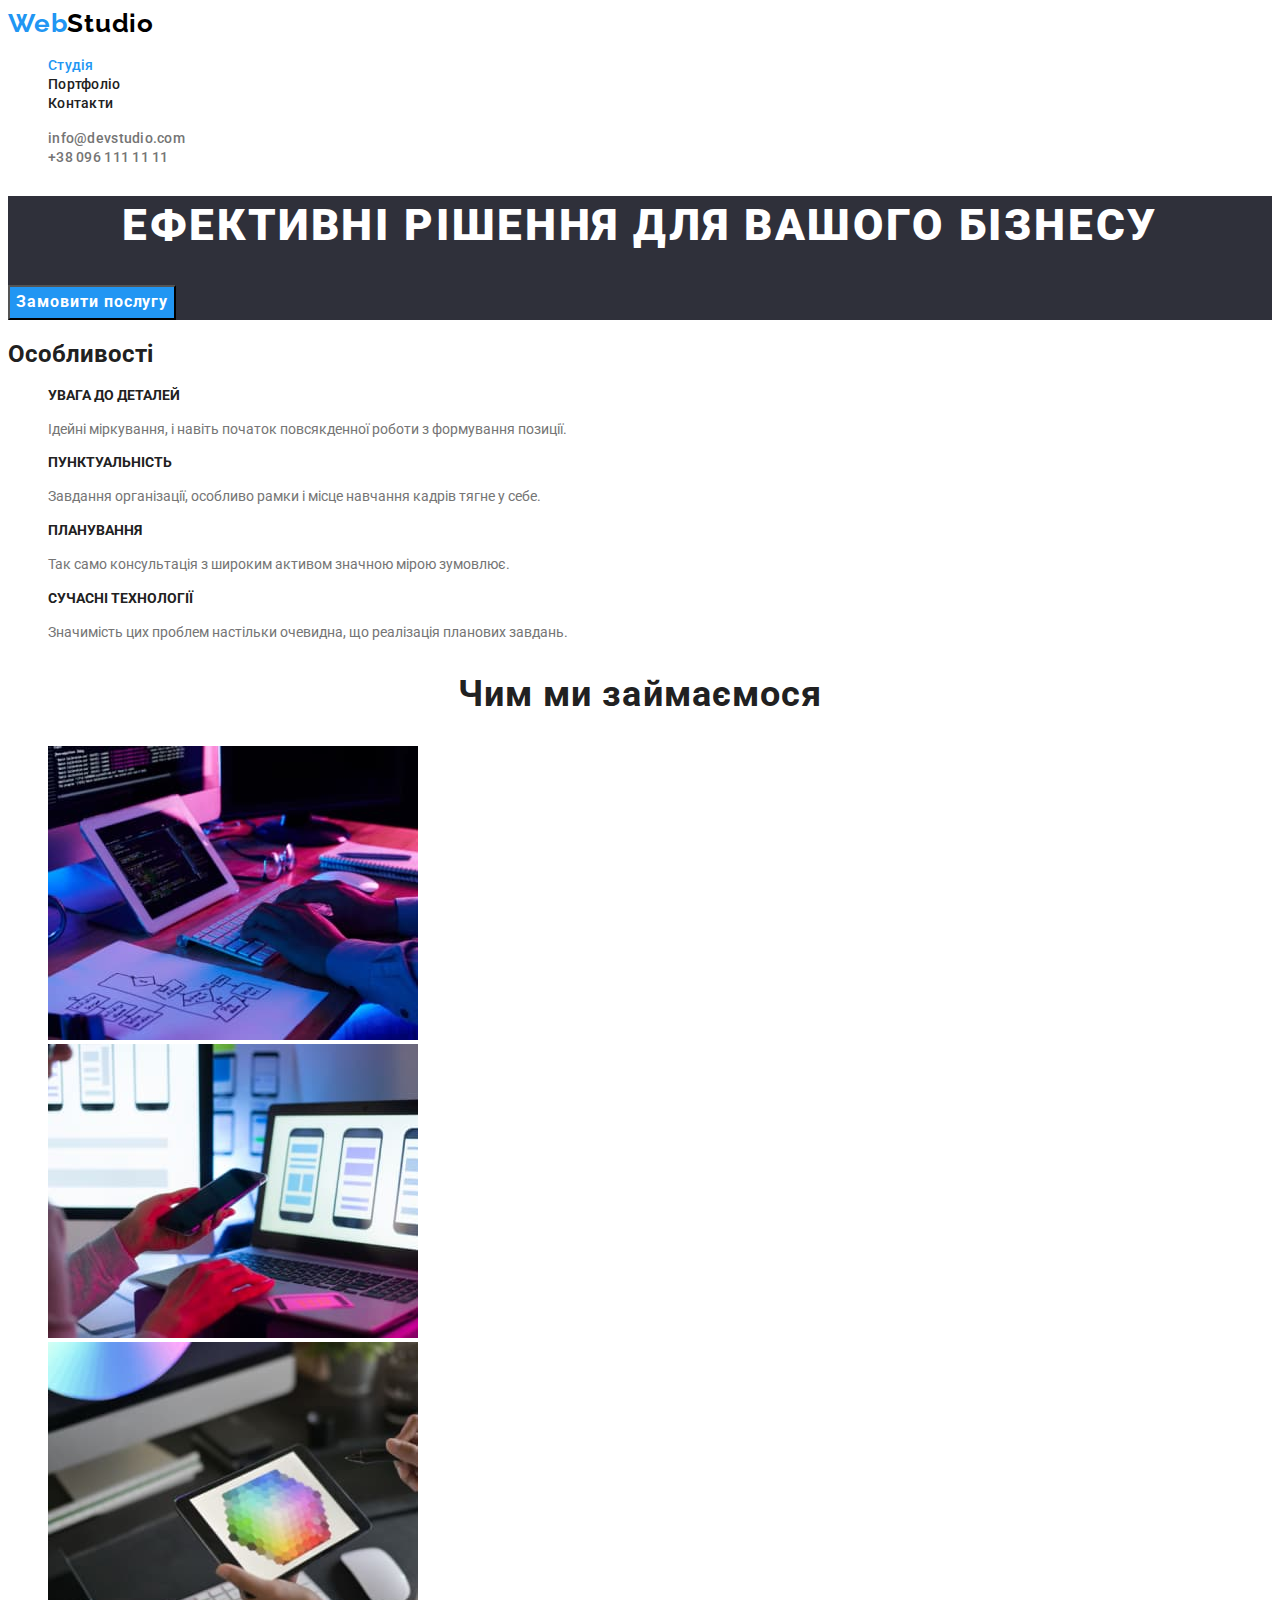
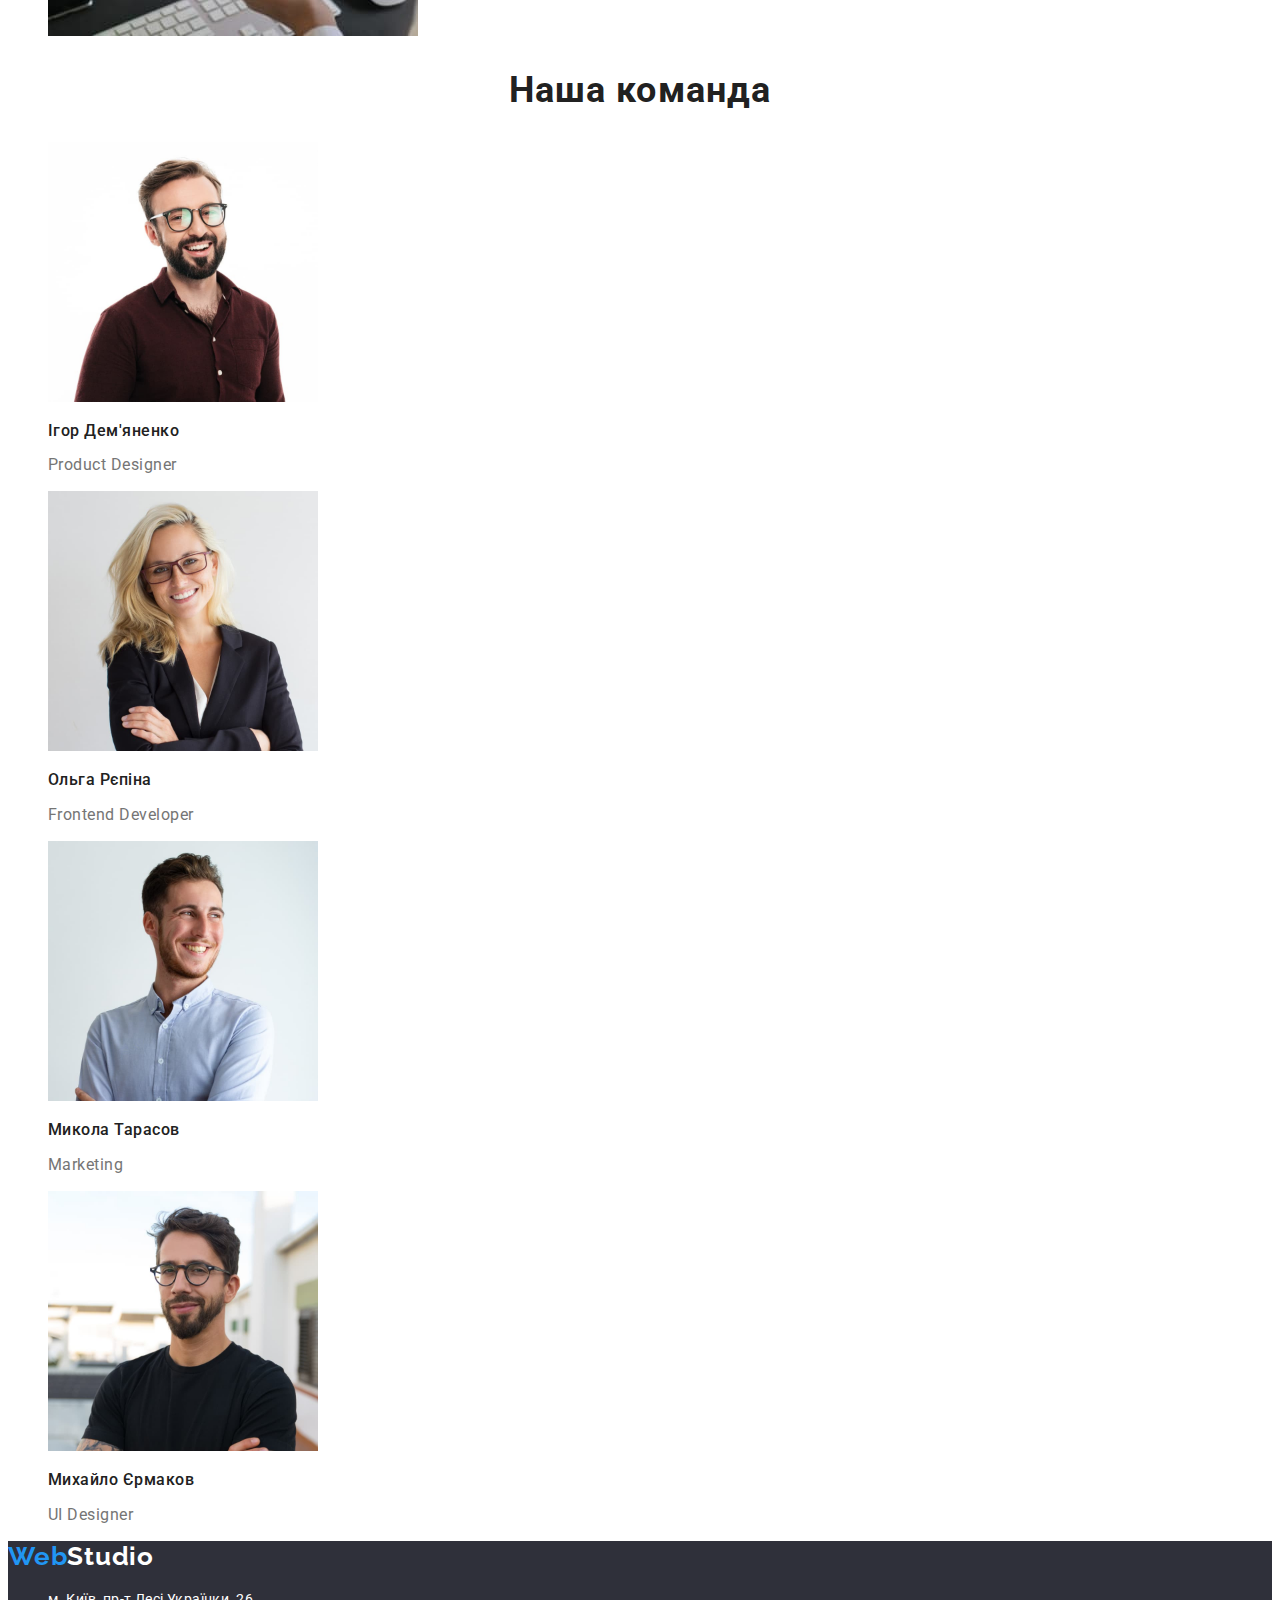
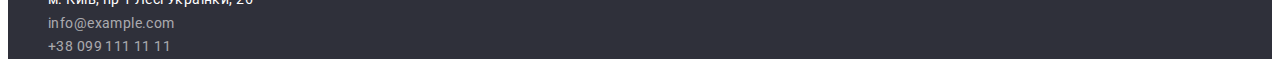
<file: index.html>
<!DOCTYPE html>
<html lang="uk">
<head>
    <meta charset="UTF-8">
    <meta http-equiv="X-UA-Compatible" content="IE=edge">
    <meta name="viewport" content="width=device-width, initial-scale=1.0">
    <title>Document</title>
    <link href="https://fonts.googleapis.com/css2?family=Raleway:wght@700&family=Roboto:wght@400;500;700;900&display=swap"
        rel="stylesheet">
    <link rel="stylesheet" href="./css/styles.css">
</head>
<body>
    <header>
        <nav>
            <a href="./index.html" class="logo link">
                <span class="accent">Web</span>Studio
            </a>

            <ul class="site-nav list">
                <li><a href="./index.html" class="site-nav-link link current">Студія</a></li>
                <li><a href="./portfolio.html" class="site-nav-link link">Портфоліо</a></li>
                <li><a href="" class="site-nav-link link">Контакти</a></li>
            </ul>
        </nav>

        <ul class="list">
            <li>
                <a href="mailto:info@devstudio.com" class="contacts-link link">info@devstudio.com</a>
            </li>
            <li>
                <a href="tel:+380961111111" class="contacts-link link">+38 096 111 11 11</a>
            </li>
        </ul>
    </header>
    <main>
        <section class="hero">
            <h1 class="hero-title">Ефективні рішення для вашого бізнесу</h1>
            <button type="button" class="button">Замовити послугу</button>
        </section>

        <section>
            <h2>Особливості</h2>
            
            <ul class="feature-list list">
                <li>
                    <h3 class="feature-list-title">УВАГА ДО ДЕТАЛЕЙ</h3>
                    <p class="feature-list-text">Ідейні міркування, і навіть початок повсякденної роботи з формування позиції.</p>
                </li>
                <li>
                    <h3 class="feature-list-title">ПУНКТУАЛЬНІСТЬ</h3>
                    <p class="feature-list-text">Завдання організації, особливо рамки і місце навчання кадрів тягне у себе.</p>
                </li>
                <li>
                    <h3 class="feature-list-title">ПЛАНУВАННЯ</h3>
                    <p class="feature-list-text">Так само консультація з широким активом значною мірою зумовлює.</p>
                </li>
                <li>
                    <h3 class="feature-list-title">СУЧАСНІ ТЕХНОЛОГІЇ</h3>
                    <p class="feature-list-text">Значимість цих проблем настільки очевидна, що реалізація планових завдань.</p>
                </li>
            </ul>
        </section>

        <section>
            <h2 class="section-title">Чим ми займаємося</h2>
            
            <ul class="list">
                <li>
                    <a href="">
                        <img src="./img/img_1.jpg" alt="Розробка веб-сторінок" width="370">
                    </a>
                </li>
                <li>
                    <a href="">
                        <img src="./img/img_2.jpg" alt="Адаптиви" width="370">
                    </a>
                </li>
                <li>
                    <a href="">
                        <img src="./img/img_3.jpg" alt="Дизайн" width="370">
                    </a>
                </li>
            </ul>
        </section>

        <section>
            <h2 class="section-title">Наша команда</h2>
            
            <ul class="employee-list list">
                <li>
                    <img src="./img/employee_1.jpg" alt="" width="270">
                    <h3 class="employee-title">Ігор Дем'яненко</h3>
                    <p class="employee-text">Product Designer</p>
                </li>
                <li>
                    <img src="./img/employee_2.jpg" alt="" width="270">
                    <h3 class="employee-title">Ольга Рєпіна</h3>
                    <p class="employee-text">Frontend Developer</p>
                </li>
                <li>
                    <img src="./img/employee_3.jpg" alt="" width="270">
                    <h3 class="employee-title">Микола Тарасов</h3>
                    <p class="employee-text">Marketing</p>
                </li>
                <li>
                    <img src="./img/employee_4.jpg" alt="" width="270">
                    <h3 class="employee-title">Михайло Єрмаков</h3>
                    <p class="employee-text">UI Designer</p>
                </li>
            </ul>
        </section>
    </main>

    <footer class="footer">
        <a href="./index.html" class="logo-footer link">
            <span class="accent">Web</span>Studio
        </a>

        <address>
            <ul class="list">
                <li>
                    <a href="https://www.google.com/maps/place/%D0%B1%D1%83%D0%BB.+%D0%9B%D0%B5%D1%81%D0%B8+%D0%A3%D0%BA%D1%80%D0%B0%D0%B8%D0%BD%D0%BA%D0%B8,+26,+%D0%9A%D0%B8%D0%B5%D0%B2,+%D0%A3%D0%BA%D1%80%D0%B0%D0%B8%D0%BD%D0%B0,+02000/@50.4265807,30.5383858,17z/data=!3m1!4b1!4m5!3m4!1s0x40d4cf0e033ecbe9:0x57a4dffefec77da0!8m2!3d50.4265807!4d30.5383858" class="address">
                        м. Київ, пр-т Лесі Українки, 26
                    </a>
                </li>
                <li>
                    <a href="mailto:info@example.com" class="address-contacts-link link">info@example.com</a>
                </li>
                <li>
                    <a href="tel:+380991111111" class="address-contacts-link link">+38 099 111 11 11</a>
                </li>
            </ul>
        </address>
    </footer>
  
</body>
</html>
</file>
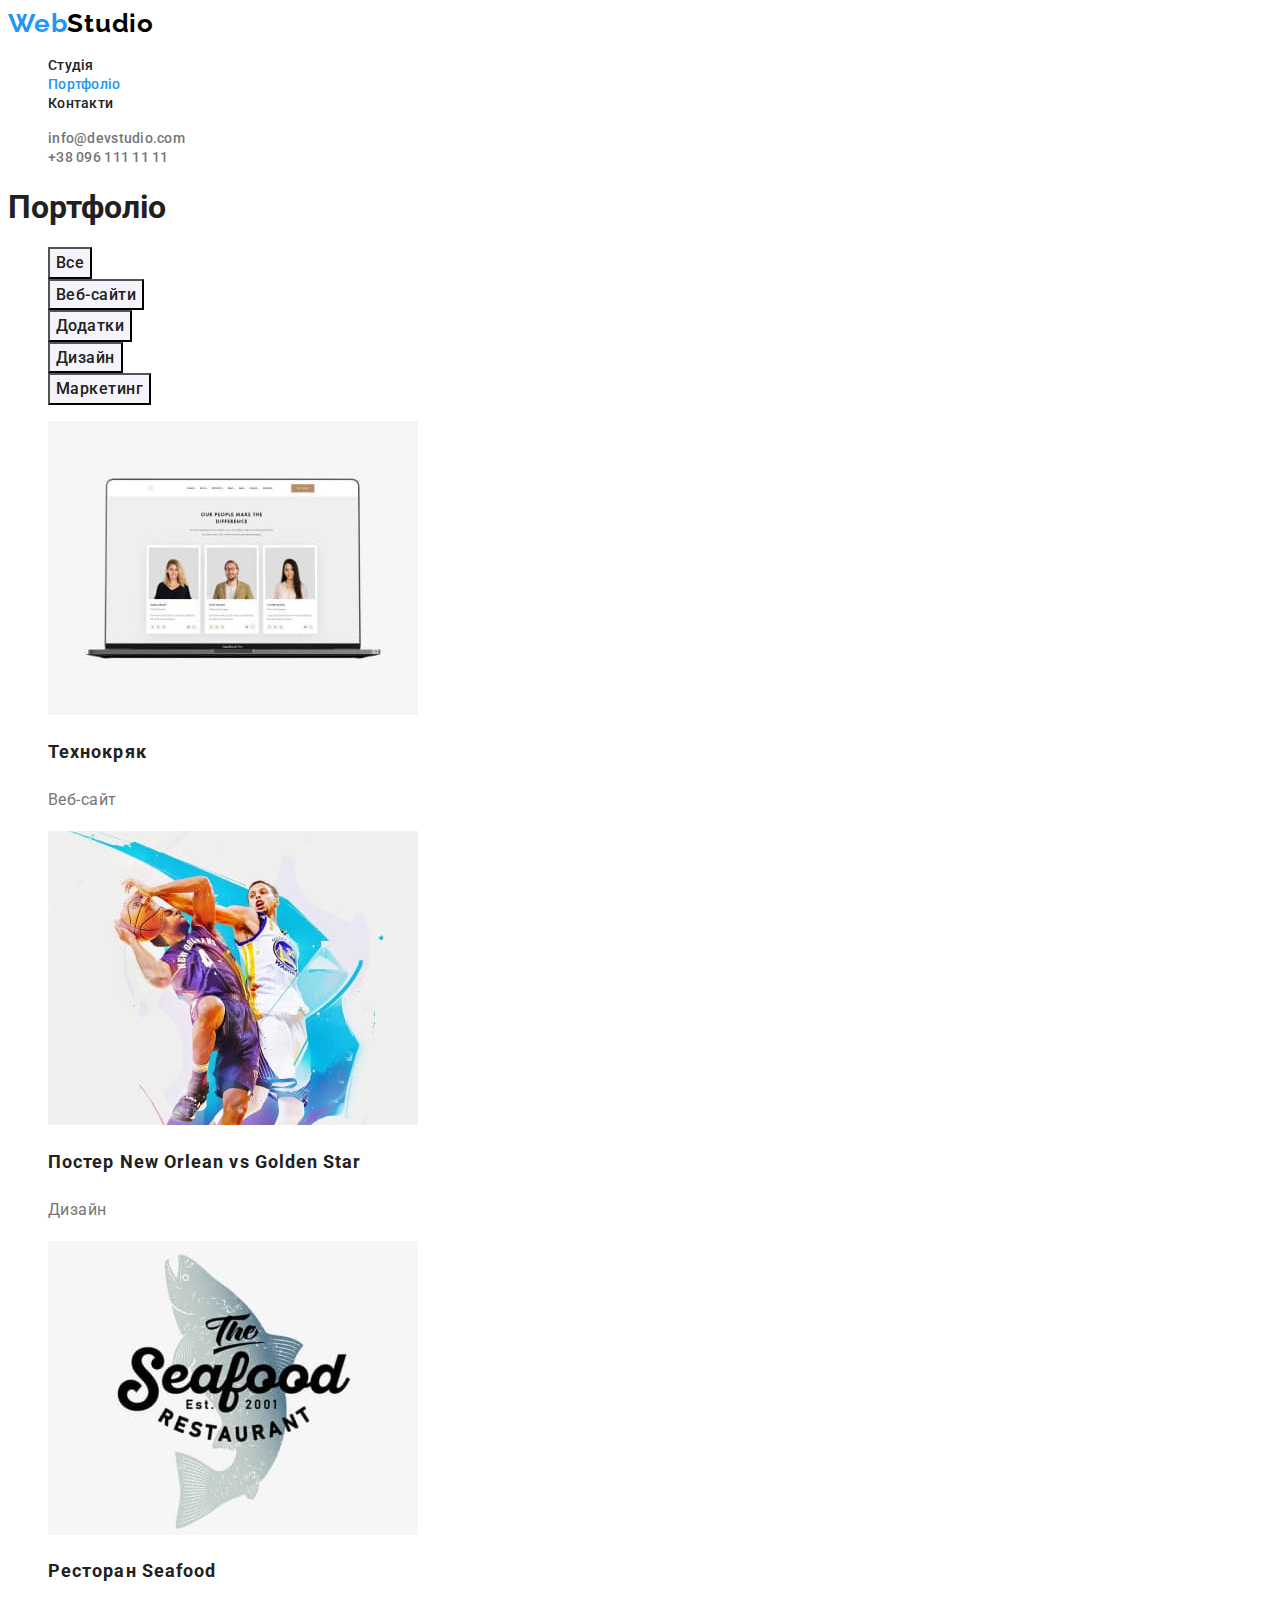
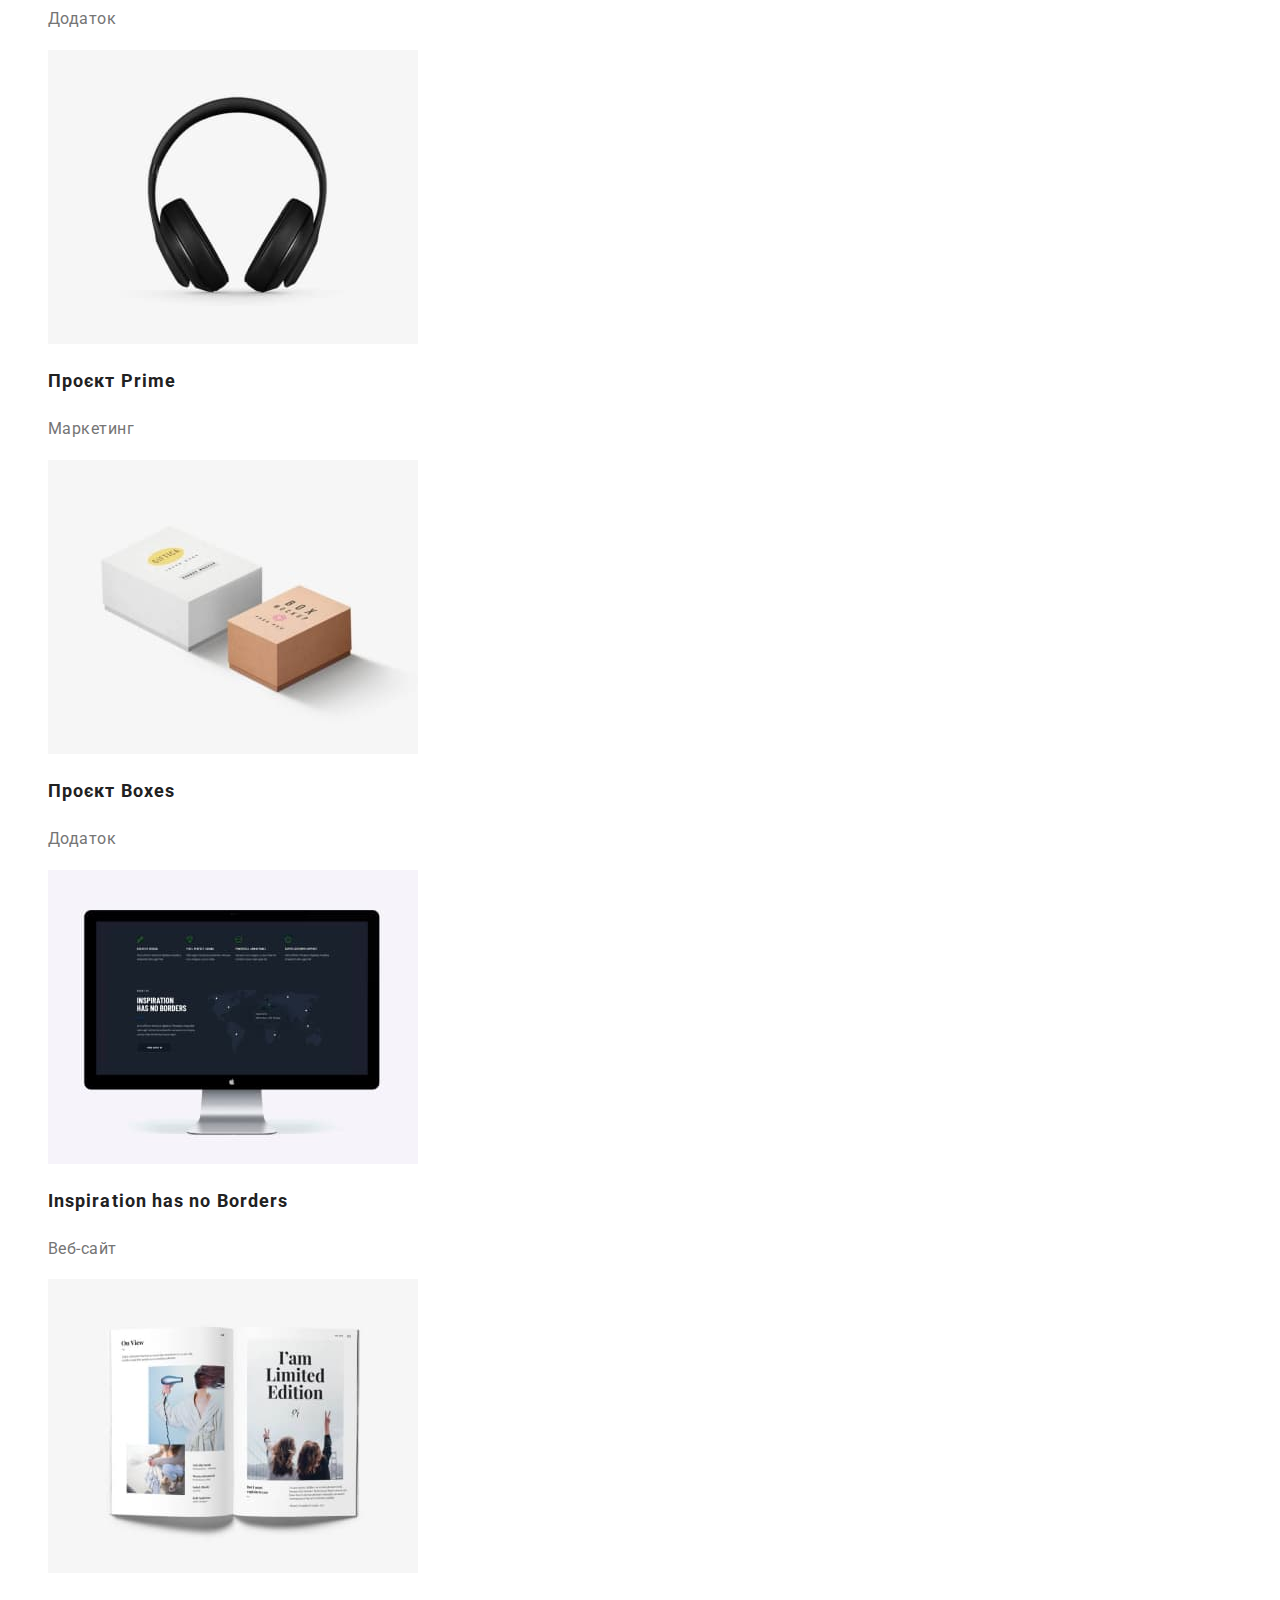
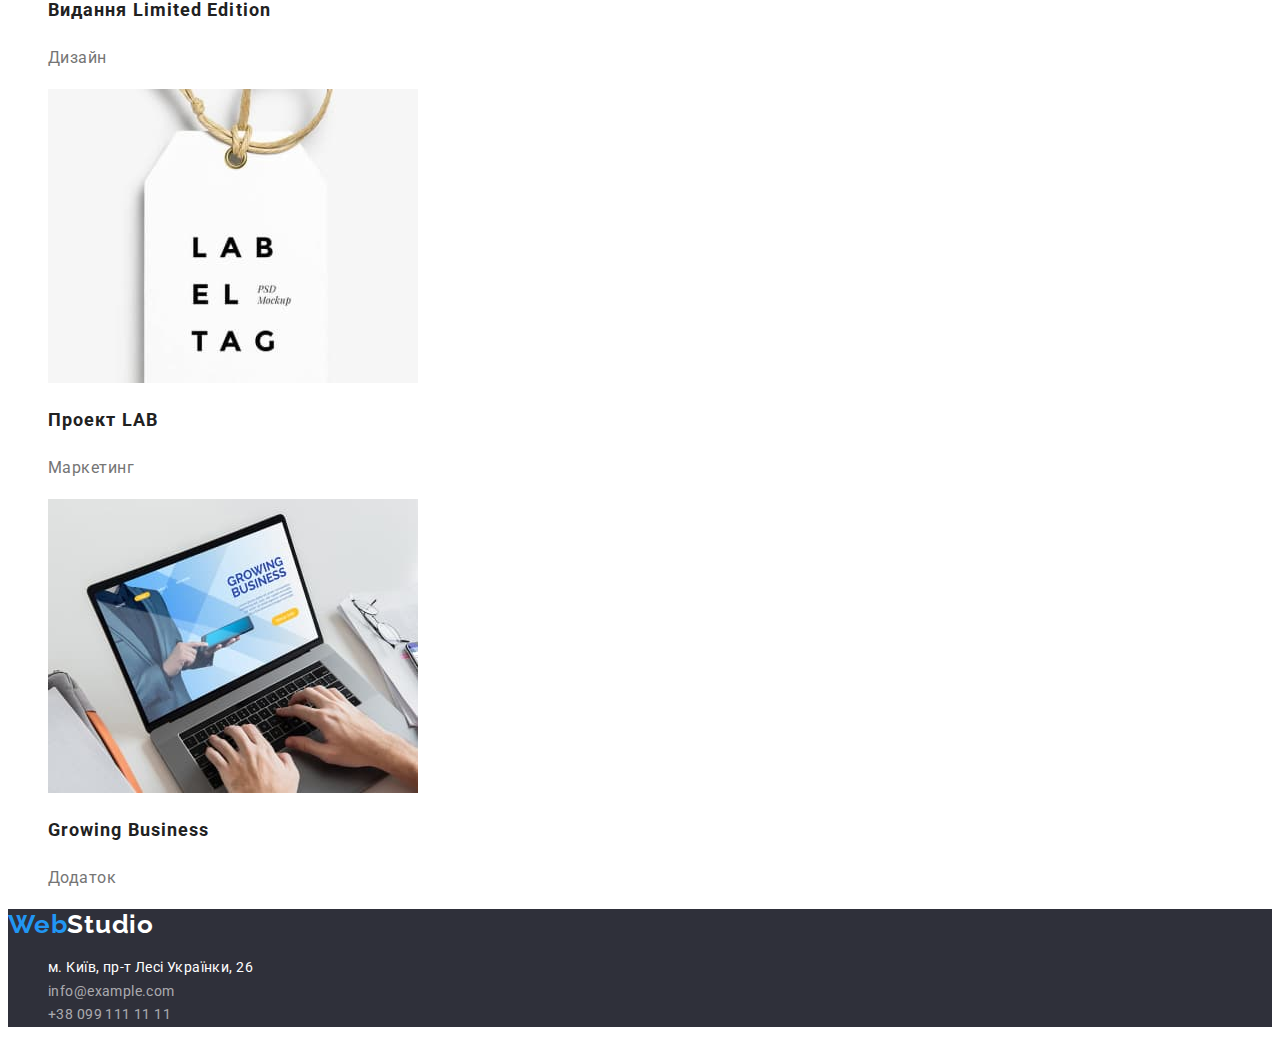
<file: portfolio.html>
<!DOCTYPE html>
<html lang="uk">
<head>
    <meta charset="UTF-8">
    <meta http-equiv="X-UA-Compatible" content="IE=edge">
    <meta name="viewport" content="width=device-width, initial-scale=1.0">
    <title>Document</title>
    <link href="https://fonts.googleapis.com/css2?family=Raleway:wght@700&family=Roboto:wght@400;500;700;900&display=swap"
        rel="stylesheet">
    <link rel="stylesheet" href="./css/styles.css">
</head>
<body>
    <header>
        <nav>
            <a href="./index.html" class="logo link">
                <span class="accent">Web</span>Studio
            </a>
    
            <ul class="site-nav list">
                <li><a href="./index.html" class="site-nav-link link">Студія</a></li>
                <li><a href="./portfolio.html" class="site-nav-link link current">Портфоліо</a></li>
                <li><a href="" class="site-nav-link link">Контакти</a></li>
            </ul>
        </nav>
    
        <ul class="list">
            <li>
                <a href="mailto:info@devstudio.com" class="contacts-link link">info@devstudio.com</a>
            </li>
            <li>
                <a href="tel:+380961111111" class="contacts-link link">+38 096 111 11 11</a>
            </li>
        </ul>
    </header>


    <main>
        <section>
            <h1>Портфоліо</h1>
            
            <ul class="category-list list">
                <li><button type="button" class="category-list-button">Все</button></li>
                <li><button type="button" class="category-list-button">Веб-сайти</button></li>
                <li><button type="button" class="category-list-button">Додатки</button></li>
                <li><button type="button" class="category-list-button">Дизайн</button></li>
                <li><button type="button" class="category-list-button">Маркетинг</button></li>
            </ul>

            <ul class="portfolio-list list">
                <li>
                    <a href="" class="portfolio-link link">
                        <img src="./img/portfolio_1.jpg" alt="Технокряк" width="370">
                        <h2 class="portfolio-title">Технокряк</h2>
                        <p class="portfolio-text">Веб-сайт</p>
                    </a>
                </li>
                <li>
                    <a href="" class="portfolio-link link">
                        <img src="./img/portfolio_2.jpg" alt="New Orlean vs Golden Star" width="370">
                        <h2 class="portfolio-title">Постер New Orlean vs Golden Star</h2>
                        <p class="portfolio-text">Дизайн</p>
                    </a>
                </li>
                <li>
                    <a href="" class="portfolio-link link">
                        <img src="./img/portfolio_3.jpg" alt="Ресторан Seafood" width="370">
                        <h2 class="portfolio-title">Ресторан Seafood</h2>
                        <p class="portfolio-text">Додаток</p>
                    </a>
                </li>
                <li>
                    <a href="" class="portfolio-link link">
                        <img src="./img/portfolio_4.jpg" alt="Проєкт Prime" width="370">
                        <h2 class="portfolio-title">Проєкт Prime</h2>
                        <p class="portfolio-text">Маркетинг</p>
                    </a>
                </li>
                <li>
                    <a href="" class="portfolio-link link">
                        <img src="./img/portfolio_5.jpg" alt="Проєкт Boxes" width="370">
                        <h2 class="portfolio-title">Проєкт Boxes</h2>
                        <p class="portfolio-text">Додаток</p>
                    </a>
                </li>
                <li>
                    <a href="" class="portfolio-link link">
                        <img src="./img/portfolio_6.jpg" alt="Inspiration has no Borders" width="370">
                        <h2 class="portfolio-title">Inspiration has no Borders</h2>
                        <p class="portfolio-text">Веб-сайт</p>
                    </a>
                </li>
                <li>
                    <a href="" class="portfolio-link link">
                        <img src="./img/portfolio_7.jpg" alt="Видання Limited Edition" width="370">
                        <h2 class="portfolio-title">Видання Limited Edition</h2>
                        <p class="portfolio-text">Дизайн</p>
                    </a>
                </li>
                <li>
                    <a href="" class="portfolio-link link">
                        <img src="./img/portfolio_8.jpg" alt="Проект LAB" width="370">
                        <h2 class="portfolio-title">Проект LAB</h2>
                        <p class="portfolio-text">Маркетинг</p>
                    </a>
                </li>
                <li>
                    <a href="" class="portfolio-link link">
                        <img src="./img/portfolio_9.jpg" alt="Growing Business" width="370">
                        <h2 class="portfolio-title">Growing Business</h2>
                        <p class="portfolio-text">Додаток</p>
                    </a>
                </li>
            </ul>
        </section>
    </main>


    <footer class="footer">
        <a href="./index.html" class="logo-footer link">
            <span class="accent">Web</span>Studio
        </a>
    
        <address>
            <ul class="list">
                <li>
                    <a href="https://www.google.com/maps/place/%D0%B1%D1%83%D0%BB.+%D0%9B%D0%B5%D1%81%D0%B8+%D0%A3%D0%BA%D1%80%D0%B0%D0%B8%D0%BD%D0%BA%D0%B8,+26,+%D0%9A%D0%B8%D0%B5%D0%B2,+%D0%A3%D0%BA%D1%80%D0%B0%D0%B8%D0%BD%D0%B0,+02000/@50.4265807,30.5383858,17z/data=!3m1!4b1!4m5!3m4!1s0x40d4cf0e033ecbe9:0x57a4dffefec77da0!8m2!3d50.4265807!4d30.5383858" class="address">
                        м. Київ, пр-т Лесі Українки, 26
                    </a>
                </li>
                <li>
                    <a href="mailto:info@example.com" class="address-contacts-link link">info@example.com</a>
                </li>
                <li>
                    <a href="tel:+380991111111" class="address-contacts-link link">+38 099 111 11 11</a>
                </li>
            </ul>
        </address>
    </footer>
</body>
</html>
</file>
<file: css/styles.css>
/* primary color text #212121 */
/* secondary color text #757575 */
/* accent color #2196F3 */
/* logo-text-color #000000 */
/* primary-white-color #FFFFFF */

/* secondary white color  rgba(255, 255, 255, 0.6);*/

/* secondary background color #F5F4FA */
/* backgrond dark color #2F303A */

:root {
    --primary-text-color: #212121;
    --secondary-text-color: #757575;
    --logo-text-color: #000000;
    --accent-color: #2196F3;

    --primary-white-color: #FFFFFF;
    --secondary-white-color: rgb(255, 255, 255, 0.6);
    --secondary-background: #F5F4FA;
    --dark-background: #2F303A;
}

body {
    background-color: var(--primary-white-color);
    color: var(--primary-text-color);

    font-family: Roboto, sans-serif;
    
}

.list {
    list-style: none;
}

.link {
    color: var(--primary-text-color);
}

.footer,
.hero {
    background-color: var(--dark-background);       /*For better visibility text*/
}

/* Header */

.logo, 
.logo-footer{
    color: var(--logo-text-color);

    font-family: Raleway, sans-serif;
    font-weight: 700;
    font-size: 26px;
    line-height: 1.2;
    letter-spacing: 0.03em;

    text-decoration: none;
}

.accent {
    color: var(--accent-color);
}

.site-nav-link,
.contacts-link {
    font-weight: 500;
    font-size: 14px;
    line-height: 1.14;
    letter-spacing: 0.02em;

    text-decoration: none;
}

.site-nav-link:hover,
.site-nav-link:focus,
.contacts-link:hover,
.contacts-link:focus{
    color: var(--accent-color);
}

.current {
    color: var(--accent-color);
}

.contacts-link {
    color: var(--secondary-text-color);
}


/* Section-hero */


.hero-title {
    color: var(--primary-white-color);

    font-weight: 900;
    font-size: 44px;
    line-height: 1.36;
    text-align: center;
    letter-spacing: 0.06em;
    text-transform: uppercase;
}

.button {
    background-color: var(--accent-color);
    color: var(--primary-white-color);

    font-family: inherit;
    font-weight: 700;
    font-size: 16px;
    line-height: 1.8;
    letter-spacing: 0.06em;

    cursor: pointer;
}




/* Other sections*/

.section-title {
    font-weight: 700;
    font-size: 36px;
    line-height: 1.16;
    text-align: center;
    letter-spacing: 0.03em;
}


/* Features section */

.feature-list-title {
    font-weight: 700;
    font-size: 14px;
    line-height: 1.14;
    text-transform: uppercase;
}

.feature-list-text {
    color: var(--secondary-text-color);

    font-size: 14px;
    line-height: 1.7;
}


/* Employees section */

.employee-title {
    font-weight: 500;
    font-size: 16px;
    line-height: 1.18;
    letter-spacing: 0.03em;
}

.employee-text {
    color: var(--secondary-text-color);

    font-size: 16px;
    line-height: 1.18;
    letter-spacing: 0.03em;
}

/* Footer */

.address,
.address-contacts-link {
    color: var(--secondary-white-color);

    font-style: normal;             /* Because tag <address> has already had default values - italic */
    font-size: 14px;
    line-height: 1.7;
    letter-spacing: 0.03em;

    text-decoration: none;
}

.logo-footer,
.address {
    color: var(--primary-white-color);
}

.address:hover,
.address:focus,
.address-contacts-link:hover,
.address-contacts-link:focus {
    color: var(--accent-color);
}





/* Styles for portfolio.html  - main*/

.category-list-button {
    background-color: var(--secondary-background);
    color: var(--primary-text-color);

    font-family: inherit;
    font-weight: 500;
    font-size: 16px;
    line-height: 1.6;
    letter-spacing: 0.03em;

    cursor: pointer;
}

.category-list-button:hover,
.category-list-button:focus{
    background-color: var(--accent-color);
    color: var(--primary-white-color);
}

.portfolio-link {
    text-decoration: none;
}
.portfolio-title {
    font-weight: 700;
    font-size: 18px;
    line-height: 2;
    letter-spacing: 0.06em;
}

.portfolio-text {
    color: var(--secondary-text-color);

    font-size: 16px;
    line-height: 1.8;
    letter-spacing: 0.03em;
}
</file>
